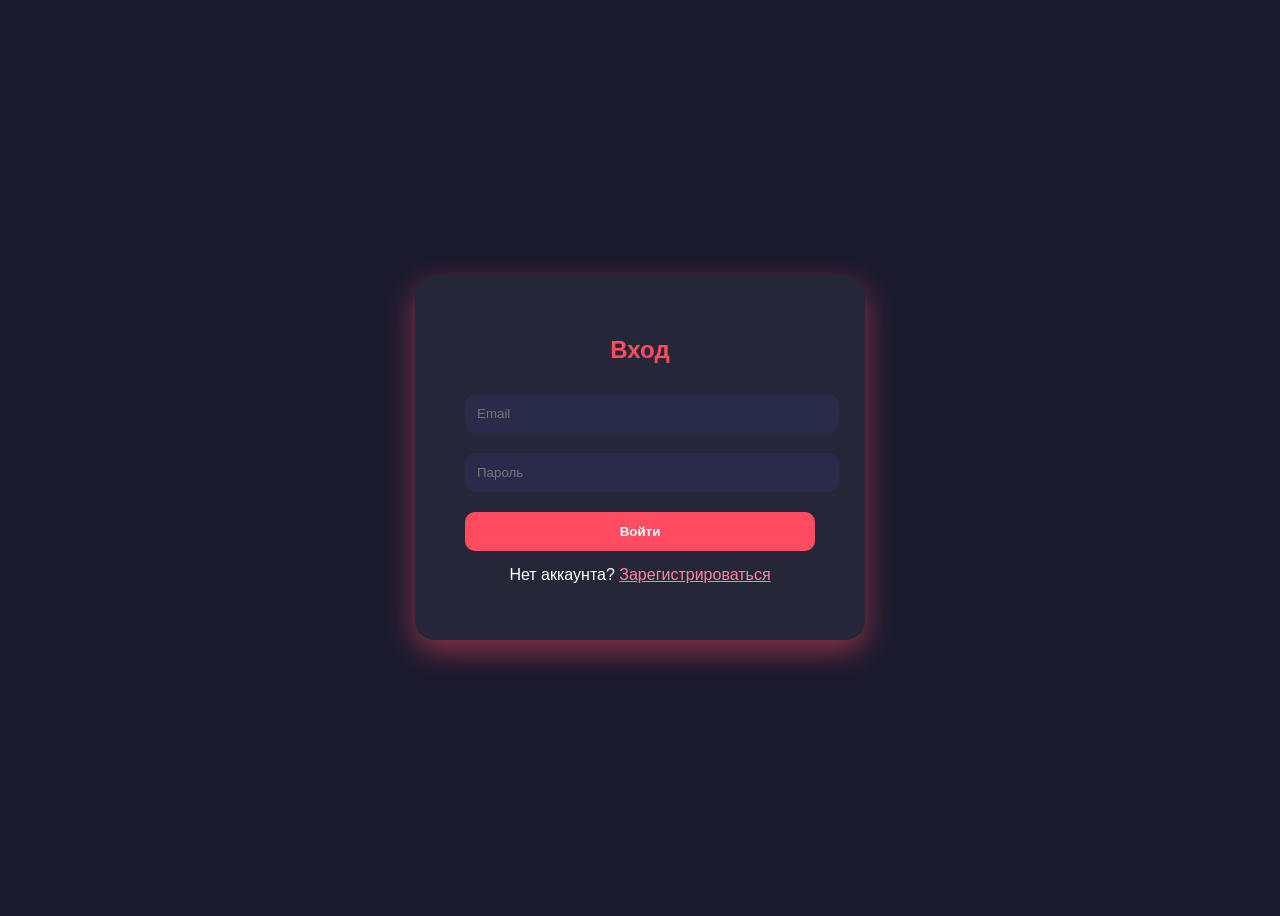
<file: login.html>
<!DOCTYPE html>
<html lang="ru">
<head>
<meta charset="UTF-8">
<meta name="viewport" content="width=device-width, initial-scale=1.0">
<title>Вход Queen Discord</title>
<style>
body { font-family: 'Poppins', sans-serif; background: #1a1a2e; color: #fff; display:flex; justify-content:center; align-items:center; height:100vh; }
.container { background: rgba(255,255,255,0.05); padding:40px 50px; border-radius:20px; width:350px; box-shadow:0 10px 30px rgba(255,76,96,0.5);}
h2 { text-align:center; margin-bottom:30px; color:#ff4c60;}
input { width:100%; padding:12px; margin-bottom:20px; border:none; border-radius:10px; background:#2a2a4a; color:#fff; }
input:focus { outline:2px solid #ff4c60; }
button { width:100%; padding:12px; border:none; border-radius:10px; background:#ff4c60; color:#fff; font-weight:700; cursor:pointer; transition:0.3s;}
button:hover { background:#ff2e50; transform:scale(1.05);}
.error { color:#ff4c60; font-size:0.9rem; margin-bottom:15px; text-align:center;}
.success { color:#0f0; font-size:0.9rem; margin-bottom:15px; text-align:center;}
</style>
</head>
<body>

<div class="container">
<h2>Вход</h2>
<div id="message"></div>
<input type="email" id="email" placeholder="Email">
<input type="password" id="password" placeholder="Пароль">
<button id="loginBtn">Войти</button>
<p style="text-align:center;margin-top:15px;">Нет аккаунта? <a href="register.html" style="color:#ff85a2;">Зарегистрироваться</a></p>
</div>

<script>
const loginBtn = document.getElementById('loginBtn');
const messageDiv = document.getElementById('message');

loginBtn.addEventListener('click', ()=>{
    const email = document.getElementById('email').value.trim();
    const password = document.getElementById('password').value;

    messageDiv.innerHTML='';

    if(!email || !password){
        messageDiv.innerHTML='<div class="error">Все поля обязательны</div>';
        return;
    }

    let users = JSON.parse(localStorage.getItem('users')) || [];
    let user = users.find(u=>u.email===email && u.password===password);

    if(user){
        // Сохраняем текущего пользователя в localStorage
        localStorage.setItem('currentUser', JSON.stringify(user));
        messageDiv.innerHTML='<div class="success">Вход успешен! Добро пожаловать, '+user.username+'</div>';
        setTimeout(()=>{ window.location.href='index.html'; }, 1500);
    } else {
        messageDiv.innerHTML='<div class="error">Неверный email или пароль</div>';
    }
});
</script>

</body>
</html>
</file>
